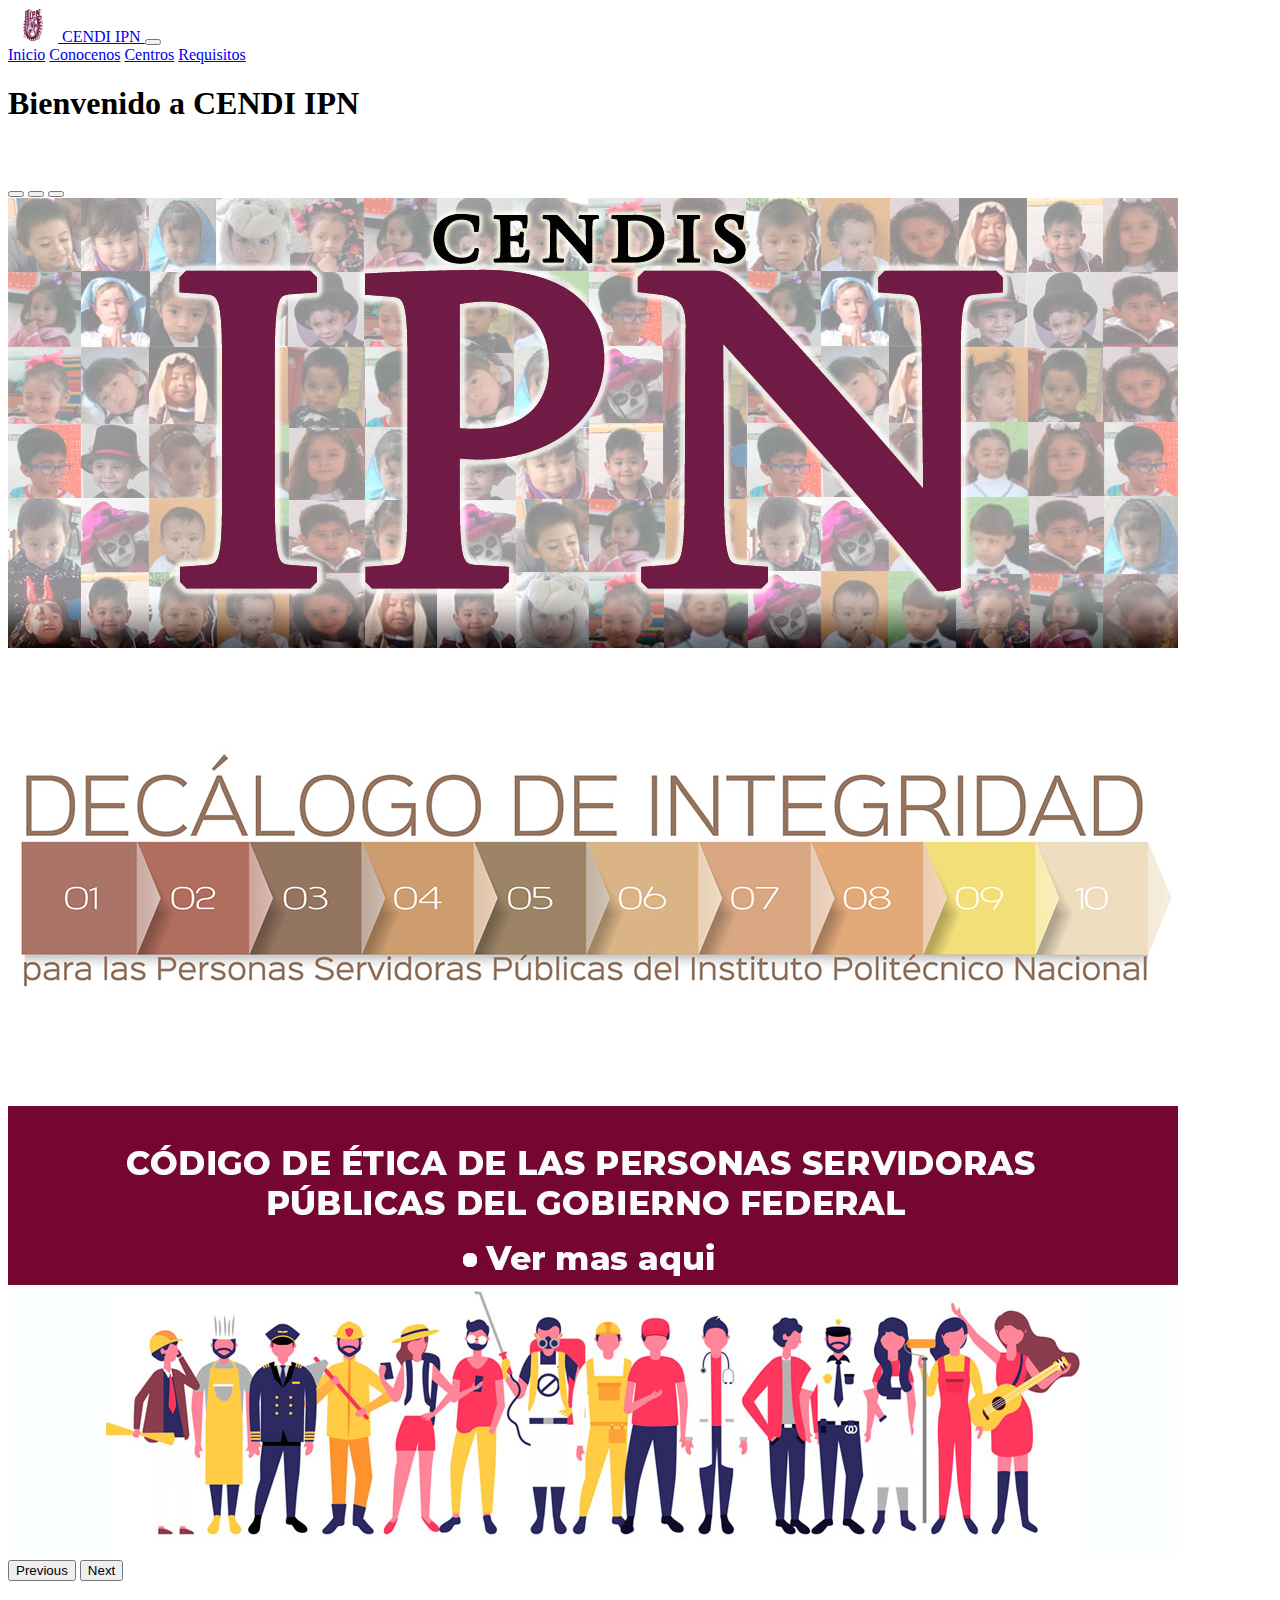
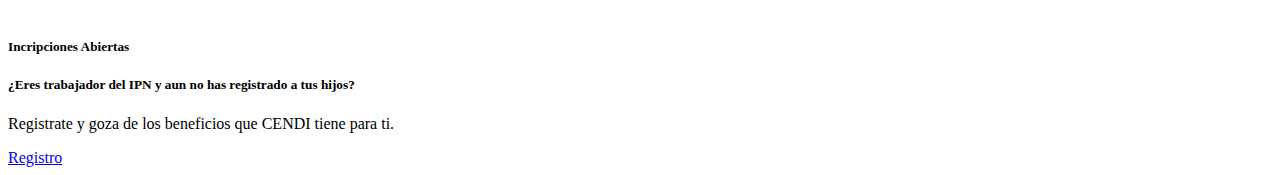
<file: index.html>
<!doctype html>
<html lang="en">
  <head>
    <!-- Required meta tags -->
    <meta charset="utf-8">
    <meta name="viewport" content="width=device-width, initial-scale=1">

    <!-- Bootstrap CSS -->
    <link href="https://cdn.jsdelivr.net/npm/bootstrap@5.0.2/dist/css/bootstrap.min.css" rel="stylesheet" integrity="sha384-EVSTQN3/azprG1Anm3QDgpJLIm9Nao0Yz1ztcQTwFspd3yD65VohhpuuCOmLASjC" crossorigin="anonymous">
    
    <title>Home</title>
  </head>

  <body>
    <!--Nav bar en este apartado se construye el menu responsive-->
    <nav class="navbar navbar-light navbar-expand-lg bg-light">
        <div class="container-fluid">
          <a class="navbar-brand" href="#">
            <img src="img/ipn.webp" alt="" width="50" height="34" class="d-inline-block align-text-top">
            CENDI IPN
          </a>
          <button class="navbar-toggler" type="button" data-bs-toggle="collapse" data-bs-target="#navbarNavAltMarkup" aria-controls="navbarNavAltMarkup" aria-expanded="false" aria-label="Toggle navigation">
            <span class="navbar-toggler-icon"></span>
          </button>
          <div class="collapse navbar-collapse" id="navbarNavAltMarkup">
            <div class="navbar-nav">
              <a class="nav-link active" aria-current="page" href="index.html">Inicio</a>
              <a class="nav-link" href="conocenos.html">Conocenos</a>
              <a class="nav-link" href="centros.html">Centros</a>
              <a class="nav-link" href="requisitos.html">Requisitos</a>
            </div>
          </div>
        </div>
    </nav>
    <div class="container">
        <h1>Bienvenido a CENDI IPN</h1>
    </div>
    <!--Fin del navbar-->
    <br><br>
    <!--Inicio de la seccion de carrusel en esta seccion apareceran imagenes del CENDI-->
    <div class="container">
    <div id="carouselExampleIndicators" class="carousel slide" data-bs-ride="carousel">
        <div class="carousel-indicators">
          <button type="button" data-bs-target="#carouselExampleIndicators" data-bs-slide-to="0" class="active" aria-current="true" aria-label="Slide 1"></button>
          <button type="button" data-bs-target="#carouselExampleIndicators" data-bs-slide-to="1" aria-label="Slide 2"></button>
          <button type="button" data-bs-target="#carouselExampleIndicators" data-bs-slide-to="2" aria-label="Slide 3"></button>
        </div>
        <div class="carousel-inner">
          <div class="carousel-item active">
            <img src="img/c1.jpg" class="d-block w-100" alt="...">
          </div>
          <div class="carousel-item">
            <img src="img/c2jpg.jpg" class="d-block w-100" alt="...">
          </div>
          <div class="carousel-item">
            <img src="img/c3.jpg" class="d-block w-100" alt="...">
          </div>
        </div>
        <button class="carousel-control-prev" type="button" data-bs-target="#carouselExampleIndicators" data-bs-slide="prev">
          <span class="carousel-control-prev-icon" aria-hidden="true"></span>
          <span class="visually-hidden">Previous</span>
        </button>
        <button class="carousel-control-next" type="button" data-bs-target="#carouselExampleIndicators" data-bs-slide="next">
          <span class="carousel-control-next-icon" aria-hidden="true"></span>
          <span class="visually-hidden">Next</span>
        </button>
      </div>
    </div>
    <!--Fin del Navbar-->
    <br><br>
    <!--Inicio de anuncio a registro de beneficiario-->
    <div class="container">
        <div class="card">
            <h5 class="card-header">Incripciones Abiertas</h5>
            <div class="card-body">
              <h5 class="card-title">¿Eres trabajador del IPN y aun no has registrado a tus hijos?</h5>
              <p class="card-text">Registrate y goza de los beneficios que CENDI tiene para ti.</p>
              <a href="form.html" class="btn btn-primary">Registro</a>
            </div>
        </div>
    </div>
    <!-- Option 1: Bootstrap Bundle with Popper -->
    <script src="https://cdn.jsdelivr.net/npm/bootstrap@5.0.2/dist/js/bootstrap.bundle.min.js" integrity="sha384-MrcW6ZMFYlzcLA8Nl+NtUVF0sA7MsXsP1UyJoMp4YLEuNSfAP+JcXn/tWtIaxVXM" crossorigin="anonymous"></script>
  </body>
</html>
</file>
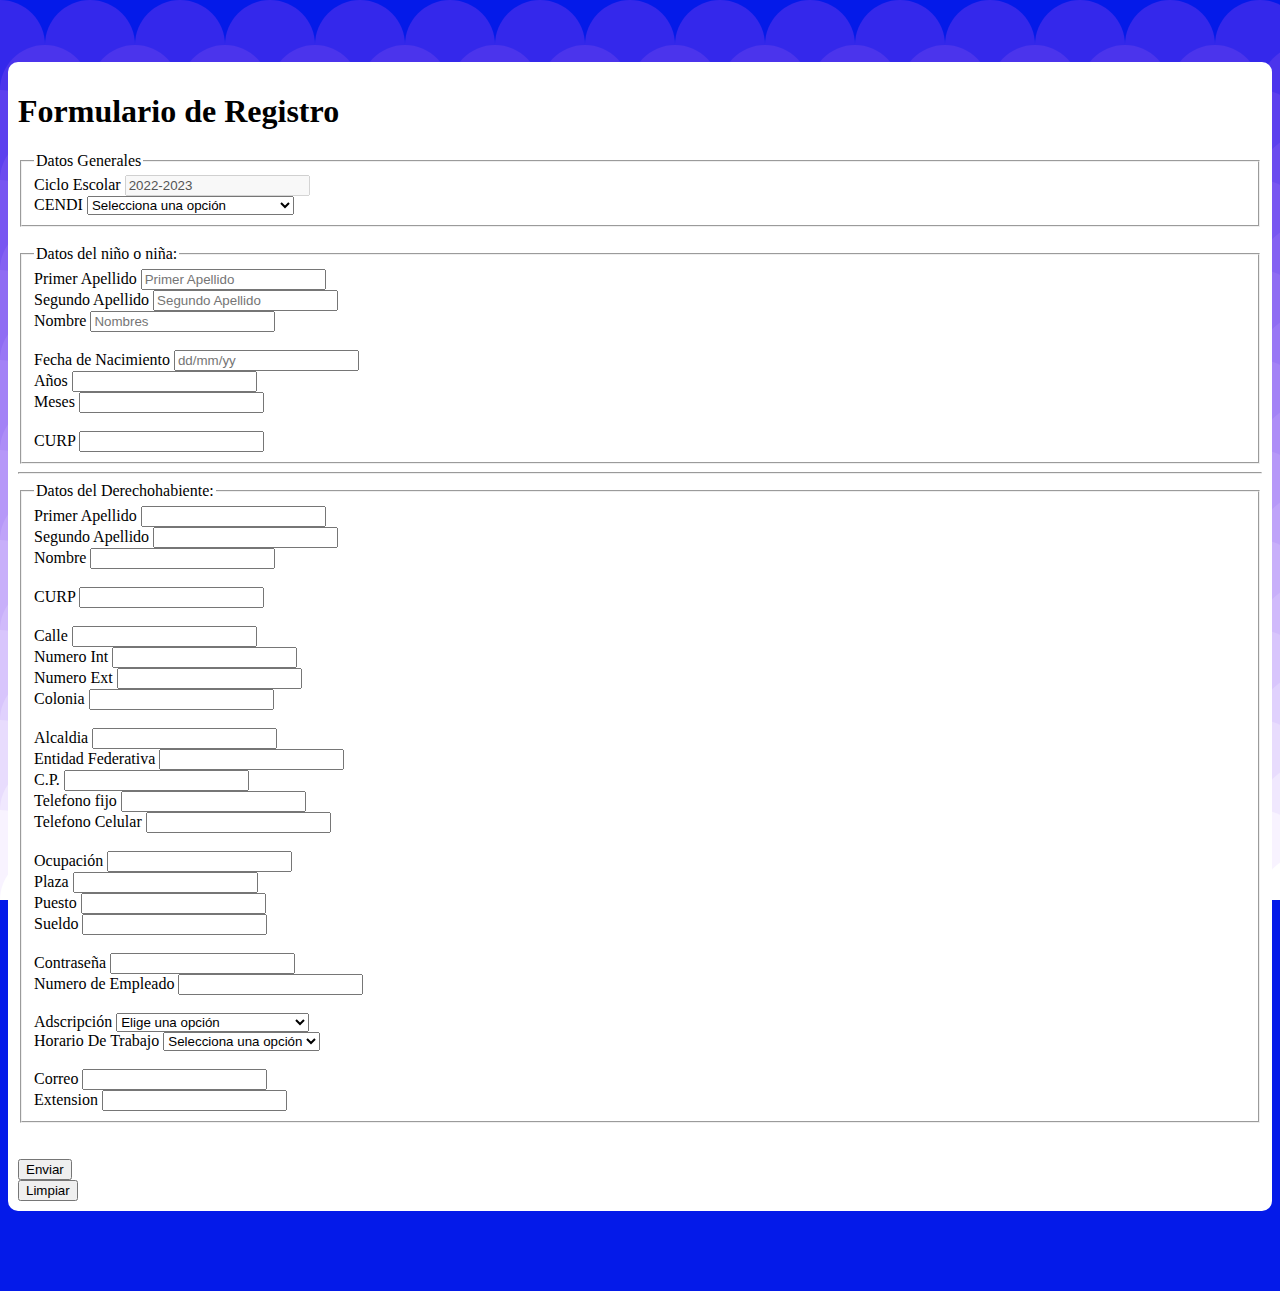
<file: form.html>
<!DOCTYPE html>
<html lang="en">
<head>
    <meta charset="UTF-8">
    <meta http-equiv="X-UA-Compatible" content="IE=edge">
    <meta name="viewport" content="width=device-width, initial-scale=1.0">
    <link href="https://cdn.jsdelivr.net/npm/bootstrap@5.0.2/dist/css/bootstrap.min.css" rel="stylesheet" integrity="sha384-EVSTQN3/azprG1Anm3QDgpJLIm9Nao0Yz1ztcQTwFspd3yD65VohhpuuCOmLASjC" crossorigin="anonymous">
    <link rel="stylesheet" href="css/svgbg.css">
    <title>Formulario</title>
</head>
<body>

    <!--Formulario-->
    <div class="container">
        <br><br><br>
        <form action="" style="background-color:white; border-style: solid;  border:8px; border-radius:10px; border-color:white !important; padding:10px;" id="registro">
            <div class="title">
                <h1>Formulario de Registro</h1>
            </div>
            <fieldset>
                <legend>Datos Generales</legend>
                <div class="row">
                    <div class="col-md-6">
                        <label for="ciclo">Ciclo Escolar</label>
                        <input  class="form-control" type="text" name="ciclo" value="2022-2023" disabled>
                    </div>
                    <div class="col-md-6 ml-auto">
                        <label for="cendi">CENDI</label>
                        <select class="form-select" aria-label="Default select example" id="cendi">
                            <option value="" disabled selected>Selecciona una opción</option>
                            <option value="Amalia">Amalia Solórzano de Cárdenas</option>
                            <option value="Clementina" disabled>Clementina Batalla de Bassols</option>
                            <option value="Eva" disabled>Eva Samano de López Mateos</option>
                            <option value="Laura" disabled>Laura Pérez de Batis</option>
                            <option value="Margarita" disabled>Margarita Salazar de Erro</option>
                          </select>
                    </div>
                </div>
            </fieldset>
            <br>
            <fieldset>
                <legend>Datos del niño o niña: </legend>
                <div class="row form-group">
                    <div class="col-md-4 ml-auto">
                        <label for="apPatN">Primer Apellido</label>
                        <input type="text" name="apPatN" class="form-control" placeholder="Primer Apellido">
                    </div>
                    <div class="col-md-4 ml-auto">
                        <label for="apMat">Segundo Apellido</label>
                        <input type="text" name="apMatN" class="form-control" placeholder="Segundo Apellido" >
                    </div>
                    <div class="col-md-4 ml-auto">
                        <label for="nombre">Nombre</label>
                        <input type="text" name="nombreN" class="form-control" placeholder="Nombres" >
                    </div>
                </div>
                <br>
                <div class="row">
                    <div class="col-md-4 ml-auto">
                        <label for="fnac">Fecha de Nacimiento</label>
                        <input type="text" class="form-control" name="fnac" placeholder="dd/mm/yy">
                    </div>
                    <div class="col-md-4 ml-auto">
                        <label for="anos">Años</label>
                        <input type="text" class="form-control"  name="anos" placeholder="">
                    </div>
                    <div class="col-md-4 ml-auto">
                        <label for="meses">Meses</label>
                        <input type="text" class="form-control" name="meses" placeholder="">
                    </div>
                </div>
                <br>
                <div class="row">
                    <div class="col">
                        <label for="curpN">CURP</label>
                        <input type="text" class="form-control" name="curpN">
                    </div>
                </div>
            </fieldset>
            <hr>

            <!--Datos del derecho habiente-->
            <fieldset>
                <legend>Datos del Derechohabiente:</legend>
                <div class="row">
                    <div class="col-md-4 ml-auto">
                        <label for="apPat">Primer Apellido</label>
                        <input type="text" name="apPatD" class="form-control" id="apPat">
                    </div>
                    <div class="col-md-4 ml-auto">
                        <label for="apMat">Segundo Apellido</label>
                        <input type="text" name="apMatD" class="form-control" id="apMat">
                    </div>
                    <div class="col-md-4 ml-auto">
                        <label for="nombreD">Nombre</label>
                        <input type="text" name="nombreD" class="form-control" id="nombre">
                    </div>
                </div>
                <br>
                <div class="row">
                    <div class="col">
                        <label for="curpD">CURP</label>
                        <input type="text" class="form-control" name="curpD">
                    </div>
                </div>
                <br>
                <div class="row">
                    <div class="col-md-5">
                        <label for="calle">Calle</label>
                        <input type="text" class="form-control" name="calle">
                    </div>
                    <div class="col-md-1 ml-auto">
                        <label for="numInt">Numero Int</label>
                        <input type="number" class="form-control" name="numInt">
                    </div>
                    <div class="col-md-1 ml-auto">
                        <label for="numExt">Numero Ext</label>
                        <input type="text" class="form-control" name="numExt">
                    </div>
                    <div class="col-md-5 ml-auto">
                        <label for="colonia">Colonia</label>
                        <input type="text" class="form-control" name="colonia">
                    </div>
                </div>
                <br>
                <div class="row">
                    <div class="col-md-3 ml-auto">
                        <label for="alcaldia">Alcaldia</label>
                        <input type="text" class="form-control" name="alcaldia">
                    </div>
                    <div class="col-md-3 ml-auto">
                        <label for="entidadfed">Entidad Federativa</label>
                        <input type="text" class="form-control" name="entidadfed">
                    </div>
                    <div class="col-md-2 ml-auto">
                        <label for="cp">C.P.</label>
                        <input type="number" class="form-control" name="cp">
                    </div>
                    <div class="col-md-2 ml-auto">
                        <label for="telfijo">Telefono fijo</label>
                        <input type="tel" class="form-control" name="telfijo">
                    </div>
                    <div class="col-md-2 ml-auto">
                        <label for="telcel">Telefono Celular</label>
                        <input type="tel" class="form-control" name="telcel">
                    </div>
                </div>
                <br>
                <div class="row">
                    <div class="col-md-3 ml-auto">
                        <label for="ocupacion">Ocupación</label>
                        <input type="text" class="form-control" name="ocupacion">
                    </div>
                    <div class="col-md-3 ml-auto">
                        <label for="plaza">Plaza</label>
                        <input type="text" class="form-control" name="plaza">
                    </div>
                    <div class="col-md-3  ml-auto">
                        <label for="puesto">Puesto</label>
                        <input type="text" class="form-control" name="puesto">
                    </div>
                    <div class="col-md-3 ml-auto">
                        <label for="sueldo">Sueldo</label>
                        <input type="number" class="form-control" name="sueldo">
                    </div>
                </div>


                <!--Datos de validacion para obtener documentos-->
                <br>
                <div class="row">
                    <div class="col ml-auto">
                        <label for="contrasena">Contraseña</label>
                        <input type="password" id="password" class="form-control"  name="contrasena">
                    </div>
                    <div class="col ml-auto">
                        <label for="nemp">Numero de Empleado</label>
                        <input type="text" class="form-control" name="nemp">
                    </div>
                </div>
                <br>
                <div class="row">
                        <div class="col ml-auto">
                            <label>Adscripción</label>
                            <select class="form-select  mb-3" aria-label=".form-select-lg example" name="adscripcion">
                                <option value="" disabled selected>Elige una opción</option>
                                <option value="areaCentral">Área Central</option>
                                <option value="" disabled>Nivel Medio Superior</option>
                                <option value="cet1">CET 1</option>
                                <option value="cecyt1">CECyT No. 1</option>
                                <option value="cecyt2">CECyT No. 2</option>
                                <option value="cecyt3">CECyT No. 3</option>
                                <option value="cecyt4">CECyT No. 4</option>
                                <option value="cecyt5">CECyT No. 5</option>
                                <option value="cecyt6">CECyT No. 6</option>
                                <option value="cecyt7">CECyT No. 7</option>
                                <option value="cecyt8">CECyT No. 8</option>
                                <option value="cecyt9">CECyT No. 9</option>
                                <option value="cecyt10">CECyT No. 10</option>
                                <option value="cecyt11">CECyT No. 11</option>
                                <option value="cecyt12">CECyT No. 12</option>
                                <option value="cecyt13">CECyT No. 13</option>
                                <option value="cecyt14">CECyT No. 14</option>
                                <option value="cecyt15">CECyT No. 15</option>
                                <option value="cecyt16">CECyT No. 16</option>
                                <option value="cecyt17">CECyT No. 17</option>
                                <option value="cecyt18">CECyT No. 18</option>
                                <option value="cecyt19">CECyT No. 19</option>
                                <option value="" disabled>Nivel Superior</option>
                                <option value="cicsTomas">CICS Unidad Santo Tomás</option>
                                <option value="cicsMilpa">CICS Unidad Milpa Alta</option>
                                <option value="enba">ENBA</option>
                                <option value="encb">ENCB</option>
                                <option value="enmh">ENMyH</option>
                                <option value="escaTomas">ESCA Unidad Santo Tomás</option>
                                <option value="escaTetepan">ESCA Unidad Tetepan</option>
                                <option value="escom">ESCOM</option>
                                <option value="ese">ESE</option>
                                <option value="eseo">ESEO</option>
                                <option value="esfm">ESFM</option>
                                <option value="esiqie">ESIQIE</option>
                                <option value="esm">ESM</option>
                                <option value="est">EST</option>
                                <option value="esiaTecama">ESIA Unidad Tacamachalco</option>
                                <option value="esiaZacatenco">ESIA Unidad Zacatenco</option>
                                <option value="esiaTicoman">ESIA Unidad Ticomán</option>
                                <option value="esimeAzcap">ESIME Unidad Azcapotzalco</option>
                                <option value="esimeZacatenco">ESIME Unidad Zacatenco</option>
                                <option value="esimeCul">ESIME Unidad Culhuacán</option>
                                <option value="esimeTicoman">ESIME Unidad Ticomán</option>
                                <option value="upiicCoa">UPIIC Campus Coahuila</option>
                                <option value="upibi">UPIBI</option>
                                <option value="upiip">UPIIP Campus Palenque</option>
                                <option value="upiig">UPIIG Campus Guanajuato</option>
                                <option value="upiiz">UPIIZ Campus Zacatecas</option>
                                <option value="upiih">UPIIH Campus Hidalgo</option>
                                <option value="upiit">UPIIT Campus Tlaxcala</option>
                                <option value="upiicsa">UPIICSA</option>
                                <option value="upiita">UPIITA</option>
                                <option value="upiem">UPIEM</option>
                            </select>
                        </div>
                        <div class="col ml-auto">
                            <label>Horario De Trabajo</label>
                            <select class="form-select mb-3" aria-label=".form-select-lg example" name="horario">
                                <option value="" disabled selected>Selecciona una opción</option>
                                <option value="7am3pm">07:00am-15:00pm</option>
                                <option value="8am3pm">08:00am-15:00pm</option>
                                <option value="7am2pm">07:00am-14:00pm</option>
                            </select>
                        </div>
                        <br>
                        <div class="row ml-auto">
                            <div class="col">
                                <label for="correo">Correo</label>
                                <input type="text" name="correo" class="form-control">
                            </div>
                            <div class="col ml-auto">
                                <label for="extension">Extension</label>
                                <input type="text" name="extension" class="form-control">
                            </div>
                        </div>
                </div>
            </fieldset>
            <br><br>
            <div class="row">
                <div class="col-md-1 ml-auto">
                    <button class="btn btn-primary btn-lg " type="button" id="enviar">Enviar</button>
                </div>
                <div class="col-md-1 ml-auto">
                    <button class="btn btn-secondary btn-lg " type="button">Limpiar</button>
                </div>
            </div>
        </form>
        <br><br><br><br>
    </div>
    <!--Fin formulario-->
    
    <script src="https://cdn.jsdelivr.net/npm/bootstrap@5.0.2/dist/js/bootstrap.bundle.min.js" integrity="sha384-MrcW6ZMFYlzcLA8Nl+NtUVF0sA7MsXsP1UyJoMp4YLEuNSfAP+JcXn/tWtIaxVXM" crossorigin="anonymous"></script>
    <script src="https://ajax.googleapis.com/ajax/libs/jquery/3.6.0/jquery.min.js"></script>
    <script src="js/formcontrol.js"></script>
    <script>
        $(document).ready(function(){
            $('#enviar').click(function(){
                var data = $('#registro').serialize();
                $.ajax({
                    type:"POST",
                    url:"savedata.php",
                    data:data,
                    success:function(r){
                        if(r==1){
                            alert("Registro Exitoso");
                        }
                    }
                });
                return false;
            });
        });
    </script>
</body>
</html>
</file>
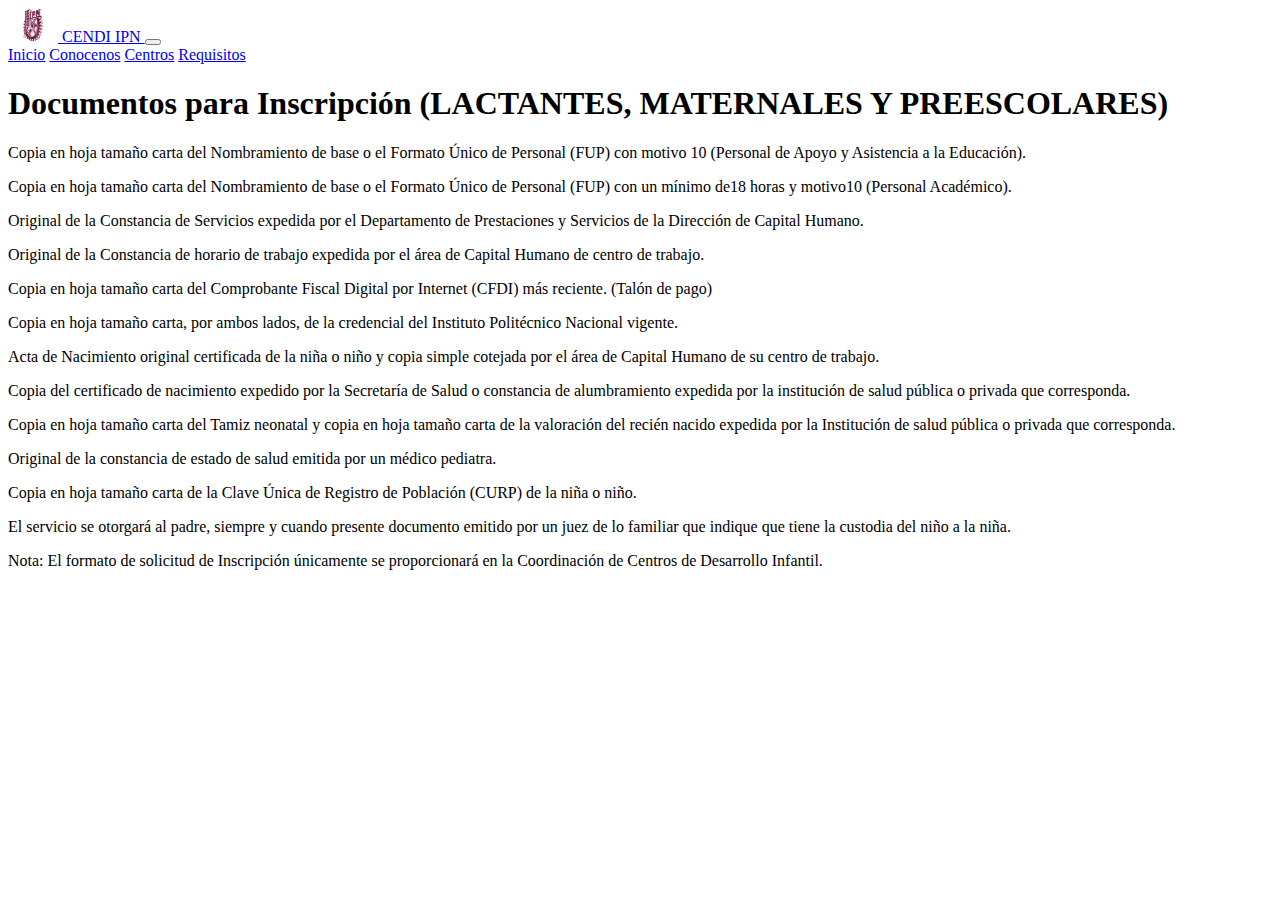
<file: requisitos.html>
<!doctype html>
<html lang="en">
  <head>
    <!-- Required meta tags -->
    <meta charset="utf-8">
    <meta name="viewport" content="width=device-width, initial-scale=1">

    <!-- Bootstrap CSS -->
    <link href="https://cdn.jsdelivr.net/npm/bootstrap@5.0.2/dist/css/bootstrap.min.css" rel="stylesheet" integrity="sha384-EVSTQN3/azprG1Anm3QDgpJLIm9Nao0Yz1ztcQTwFspd3yD65VohhpuuCOmLASjC" crossorigin="anonymous">

    <title>Requisitos</title>
  </head>

  <body>
    <!--Nav bar en este apartado se construye el menu responsive-->
    <nav class="navbar navbar-light navbar-expand-lg bg-light">
        <div class="container-fluid">
          <a class="navbar-brand" href="#">
            <img src="img/ipn.webp" alt="" width="50" height="34" class="d-inline-block align-text-top">
            CENDI IPN
          </a>
          <button class="navbar-toggler" type="button" data-bs-toggle="collapse" data-bs-target="#navbarNavAltMarkup" aria-controls="navbarNavAltMarkup" aria-expanded="false" aria-label="Toggle navigation">
            <span class="navbar-toggler-icon"></span>
          </button>
          <div class="collapse navbar-collapse" id="navbarNavAltMarkup">
            <div class="navbar-nav">
              <a class="nav-link" aria-current="page" href="index.html">Inicio</a>
              <a class="nav-link" href="conocenos.html">Conocenos</a>
              <a class="nav-link" href="centros.html">Centros</a>
              <a class="nav-link active" href="requisitos.html">Requisitos</a>
            </div>
          </div>
        </div>
    </nav>
    <!--Fin del navbar-->
    <div class="container">
        
      <h1 class="titulo text-left tituloConBk tituloConBk--grisClaro">Documentos para Inscripción (LACTANTES, MATERNALES Y PREESCOLARES)</h1>

<div class="text-justify">
<p>Copia en hoja tamaño carta del Nombramiento de base o el Formato Único de Personal (FUP) con motivo 10 (Personal de Apoyo y  Asistencia a la Educación).</p>

<p>Copia en hoja tamaño carta del Nombramiento de base o el Formato Único de Personal (FUP) con un mínimo de18 horas y motivo10 (Personal Académico).</p>

<p>Original de la Constancia de Servicios expedida por el Departamento de Prestaciones y Servicios de la Dirección de Capital Humano.</p>

<p>Original de la Constancia de horario de trabajo expedida por el área de Capital Humano de centro de trabajo.</p>

<p>Copia en hoja tamaño carta del Comprobante Fiscal Digital por Internet (CFDI) más reciente. (Talón de pago)</p>

<p>Copia en hoja tamaño carta, por ambos lados, de la credencial del Instituto Politécnico Nacional vigente.</p>

<p>Acta de Nacimiento original certificada de la niña o niño y copia simple cotejada por el área de Capital Humano de su centro de trabajo.</p>

<p>Copia del certificado de nacimiento expedido por la Secretaría de Salud o constancia de alumbramiento expedida por la institución de salud pública o privada que corresponda.</p>

<p>Copia en hoja tamaño carta del Tamiz neonatal y copia en hoja tamaño carta de la valoración del recién nacido expedida por la Institución de salud pública o privada que 
corresponda.</p>

<p>Original de la constancia de estado de salud emitida por un médico pediatra.</p>

<p>Copia en hoja tamaño carta de la Clave Única de Registro de Población (CURP) de la niña o niño.</p>

<p>El servicio se otorgará al padre, siempre y cuando presente documento emitido por un juez de lo familiar que indique que tiene la custodia del niño a la niña.</p>

<p>Nota: El formato de solicitud de Inscripción únicamente se proporcionará en la Coordinación de Centros de Desarrollo Infantil.</p>

</div>

  </div>

    <!-- Option 1: Bootstrap Bundle with Popper -->
    <script src="https://cdn.jsdelivr.net/npm/bootstrap@5.0.2/dist/js/bootstrap.bundle.min.js" integrity="sha384-MrcW6ZMFYlzcLA8Nl+NtUVF0sA7MsXsP1UyJoMp4YLEuNSfAP+JcXn/tWtIaxVXM" crossorigin="anonymous"></script>
  </body>
</html>
</file>
<file: css/svgbg.css>
body{
    background-color: #041AE9;
    background-image: url("data:image/svg+xml,%3Csvg xmlns='http://www.w3.org/2000/svg' viewBox='0 0 100 1000'%3E%3Cg %3E%3Ccircle fill='%23041AE9' cx='50' cy='0' r='50'/%3E%3Cg fill='%233428eb' %3E%3Ccircle cx='0' cy='50' r='50'/%3E%3Ccircle cx='100' cy='50' r='50'/%3E%3C/g%3E%3Ccircle fill='%234b34ec' cx='50' cy='100' r='50'/%3E%3Cg fill='%235c40ee' %3E%3Ccircle cx='0' cy='150' r='50'/%3E%3Ccircle cx='100' cy='150' r='50'/%3E%3C/g%3E%3Ccircle fill='%236b4bef' cx='50' cy='200' r='50'/%3E%3Cg fill='%237856f1' %3E%3Ccircle cx='0' cy='250' r='50'/%3E%3Ccircle cx='100' cy='250' r='50'/%3E%3C/g%3E%3Ccircle fill='%238461f2' cx='50' cy='300' r='50'/%3E%3Cg fill='%238f6cf3' %3E%3Ccircle cx='0' cy='350' r='50'/%3E%3Ccircle cx='100' cy='350' r='50'/%3E%3C/g%3E%3Ccircle fill='%239977f5' cx='50' cy='400' r='50'/%3E%3Cg fill='%23a382f6' %3E%3Ccircle cx='0' cy='450' r='50'/%3E%3Ccircle cx='100' cy='450' r='50'/%3E%3C/g%3E%3Ccircle fill='%23ad8df7' cx='50' cy='500' r='50'/%3E%3Cg fill='%23b698f8' %3E%3Ccircle cx='0' cy='550' r='50'/%3E%3Ccircle cx='100' cy='550' r='50'/%3E%3C/g%3E%3Ccircle fill='%23bfa3f9' cx='50' cy='600' r='50'/%3E%3Cg fill='%23c8affa' %3E%3Ccircle cx='0' cy='650' r='50'/%3E%3Ccircle cx='100' cy='650' r='50'/%3E%3C/g%3E%3Ccircle fill='%23d0bafb' cx='50' cy='700' r='50'/%3E%3Cg fill='%23d8c5fc' %3E%3Ccircle cx='0' cy='750' r='50'/%3E%3Ccircle cx='100' cy='750' r='50'/%3E%3C/g%3E%3Ccircle fill='%23e0d1fd' cx='50' cy='800' r='50'/%3E%3Cg fill='%23e8dcfd' %3E%3Ccircle cx='0' cy='850' r='50'/%3E%3Ccircle cx='100' cy='850' r='50'/%3E%3C/g%3E%3Ccircle fill='%23f0e8fe' cx='50' cy='900' r='50'/%3E%3Cg fill='%23f8f3ff' %3E%3Ccircle cx='0' cy='950' r='50'/%3E%3Ccircle cx='100' cy='950' r='50'/%3E%3C/g%3E%3Ccircle fill='%23FFFFFF' cx='50' cy='1000' r='50'/%3E%3C/g%3E%3C/svg%3E");
    background-attachment: fixed;
    background-size: contain;
}
</file>
